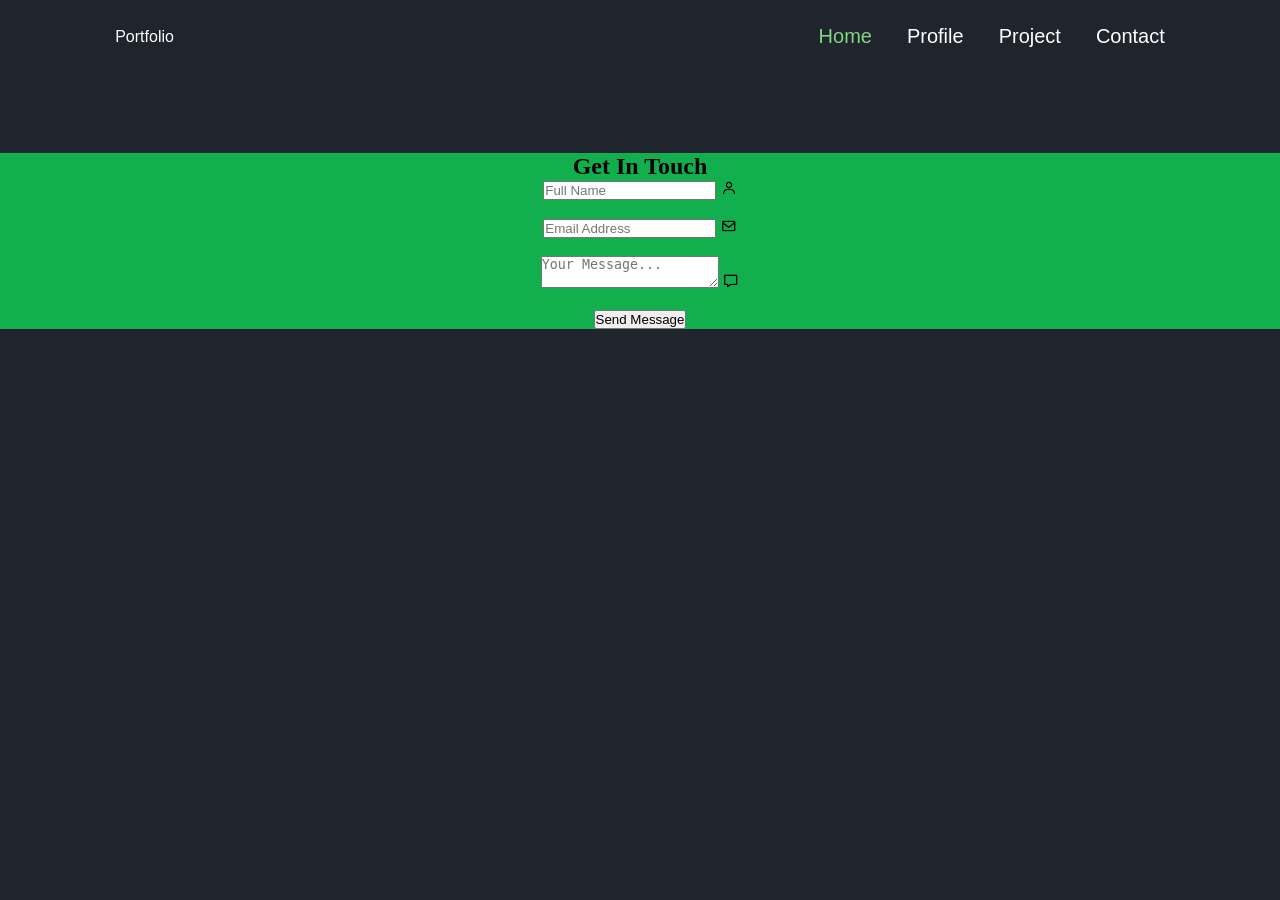
<file: contact.html>
<!DOCTYPE html>
<html lang="en">
<head>
  <meta charset="UTF-8">
  <title>Contact</title>

  <!-- Boxicons -->
  <link href='https://unpkg.com/boxicons@2.1.4/css/boxicons.min.css' rel='stylesheet'>

  <!-- CSS -->
  <link rel="stylesheet" href="contact.css">
</head>
<body>
   <nav class="navbar">
        <a href="#" class="logo">Portfolio</a>
           <ul>
            <li class="active"><a href="Index.html">Home</a></li>
            <li><a href="profile.html">Profile</a></li>
            <li><a href="PROJECTS.html">Project</a></li>
            <li><a href="contact.html">Contact</a></li>
        </ul>
    </nav>
    <br>
  <section class="contact">
    <h2>Get In Touch</h2>

    <form>
      <div class="input-box">
        <input type="text" placeholder="Full Name" required>
        <i class='bx bx-user'></i>
      </div>
      <br>
      <div class="input-box">
        <input type="email" placeholder="Email Address" required>
        <i class='bx bx-envelope'></i>
      </div>
      <br>
      <div class="input-box">
        <textarea placeholder="Your Message..." required></textarea>
        <i class='bx bx-message'></i>
      </div>
      <br>
      <button type="submit">Send Message</button>
    </form>
  </section>


</body>
</html>
</file>
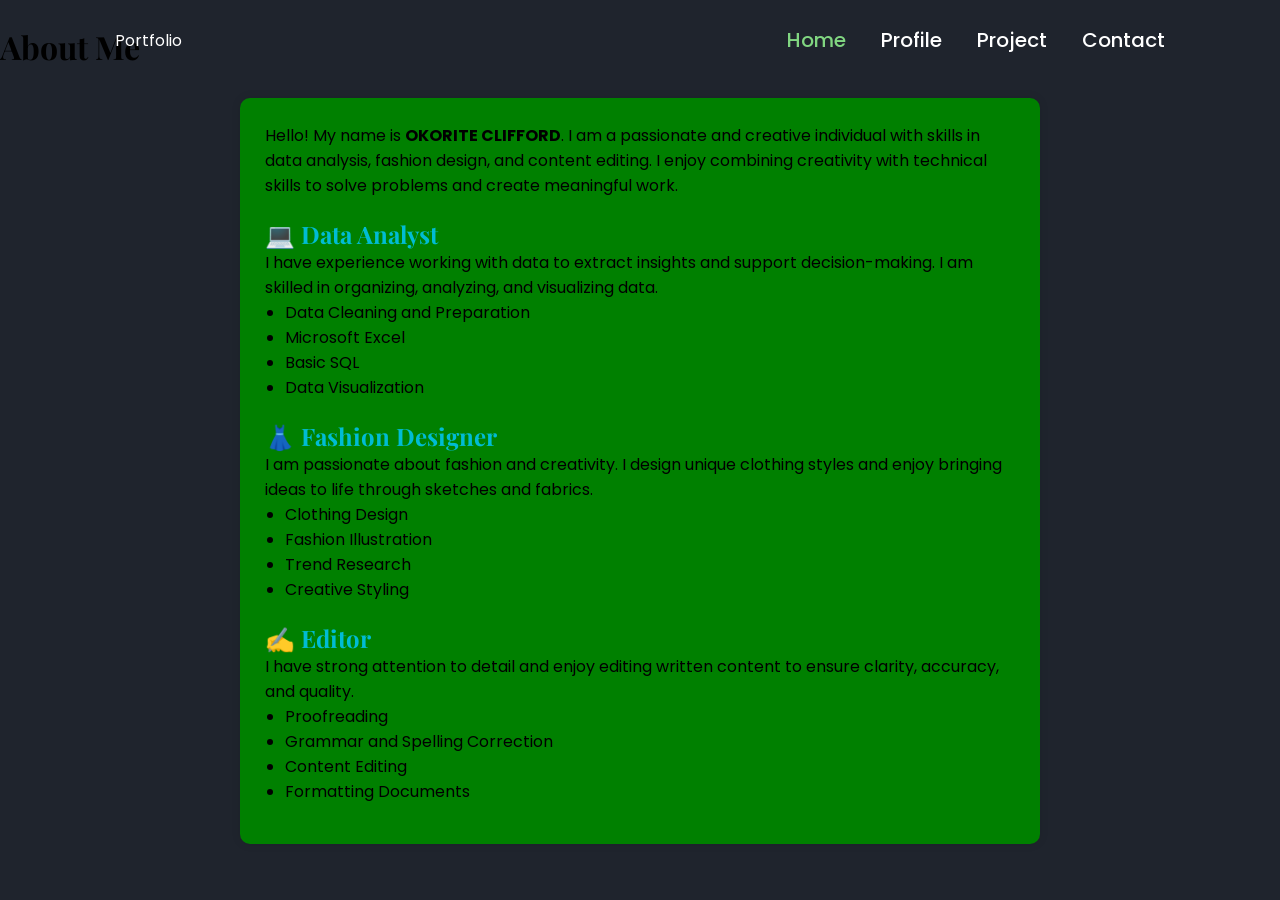
<file: profile.html>
<!DOCTYPE html>
<html lang="en">
<head>
  <meta charset="UTF-8">
  <title>Contact</title>

  <!-- Boxicons -->
  <link href='https://unpkg.com/boxicons@2.1.4/css/boxicons.min.css' rel='stylesheet'>
<!-- CSS -->
  <link rel="stylesheet" href="style.css">
</head>
<body>
   <nav class="navbar">
        <a href="#" class="logo">Portfolio</a>
           <ul>
            <li class="active"><a href="Index.html">Home</a></li>
            <li><a href="profile.html">Profile</a></li>
            <li><a href="PROJECTS.html">Project</a></li>
            <li><a href="contact.html">Contact</a></li>
        </ul>
    </nav>
    <br>

    <h1>About Me</h1>

<div class="profile-container">

    <p>
        Hello! My name is <strong>OKORITE CLIFFORD</strong>. I am a passionate and creative individual 
        with skills in data analysis, fashion design, and content editing. I enjoy combining 
        creativity with technical skills to solve problems and create meaningful work.
    </p>

    <h2>💻 Data Analyst</h2>
    <p>
        I have experience working with data to extract insights and support decision-making. 
        I am skilled in organizing, analyzing, and visualizing data.
    </p>
    <ul>
        <li>Data Cleaning and Preparation</li>
        <li>Microsoft Excel</li>
        <li>Basic SQL</li>
        <li>Data Visualization</li>
    </ul>

    <h2>👗 Fashion Designer</h2>
    <p>
        I am passionate about fashion and creativity. I design unique clothing styles and 
        enjoy bringing ideas to life through sketches and fabrics.
    </p>
    <ul>
        <li>Clothing Design</li>
        <li>Fashion Illustration</li>
        <li>Trend Research</li>
        <li>Creative Styling</li>
    </ul>

    <h2>✍️ Editor</h2>
    <p>
        I have strong attention to detail and enjoy editing written content to ensure clarity, 
        accuracy, and quality.
    </p>
    <ul>
        <li>Proofreading</li>
        <li>Grammar and Spelling Correction</li>
        <li>Content Editing</li>
        <li>Formatting Documents</li>
    </ul>

</div>
</file>
<file: contact.css>
* {
  margin: 0;
  padding: 0;
  box-sizing: border-box;
}

body {
  background: #1f242d;
  font-family: 'Poppins', sans-serif;
}

h1, h2 {
  font-family: 'Playfair Display', serif;
}

a {
  color: white;
  text-decoration: none;
}

.navbar{
    position: fixed;
    left: 0;
    top: 0;
    width: 100%;
    padding: 25px 9%;
    display: flex;
    justify-content: space-between;
    align-items: center;
    z-index: 100;
}

.navbar.logo{
    font-size: 30px;
    font-weight: 700;
}

.navbar ul{
    display: flex;
}

.navbar ul li{
    list-style: none;
    margin-left: 35px;
}

.navbar ul li a{ 
    font-size: 20px;
    font-weight: 500;
    transition: .5s;
}

.navbar ul li:hover a,
.navbar ul li.active a{
  color: rgb(129, 214, 129);
}

section{
  background-color: rgb(17, 175, 78);
  text-align: center;
  margin-top: 15vh;
}
</file>
<file: style.css>
@import url('https://fonts.googleapis.com/css2?family=Poppins:wght@300;400;600&family=Playfair+Display:wght@600&display=swap');

* {
  margin: 0;
  padding: 0;
  box-sizing: border-box;
}

body {
  background: #1f242d;
  font-family: 'Poppins', sans-serif;
}

h1, h2 {
  font-family: 'Playfair Display', serif;
}

a {
  color: white;
  text-decoration: none;
}

.navbar{
    position: fixed;
    left: 0;
    top: 0;
    width: 100%;
    padding: 25px 9%;
    display: flex;
    justify-content: space-between;
    align-items: center;
    z-index: 100;
}

.navbar.logo{
    font-size: 30px;
    font-weight: 700;
}

.navbar ul{
    display: flex;
}

.navbar ul li{
    list-style: none;
    margin-left: 35px;
}

.navbar ul li a{ 
    font-size: 20px;
    font-weight: 500;
    transition: .5s;
}

.navbar ul li:hover a,
.navbar ul li.active a{
  color: rgb(129, 214, 129);
}

.home{
  display: flex;
  align-items: center;
  height: 100vh;
  padding: 60px 9%;
  color: white;
}

.home-info h1{
  font-size: 55px;
}

.home-info h2{
  font-size: 32px;
  margin-top: -10px;
}

.home-info p{
  font-size: 16px;
  margin: 10px 0 25px;
}

.home-info btn-sci{
  display: flex;
  align-text: center;
}

.btn{
  display: inline-block;
  padding: 10px 30px;
  background: green;
  border: 2px solid green;
  border-radius: 40px;
  box-shadow: 0 0 10px green;
  font-size: 16px;
  color:black;
  font-weight: 600;
  transition: .5;
}

.btn:hover{
  background: transparent;
  color: green;
  box-shadow: none;
}

.home-info .btn-sci .sci {
  margi-left: 20px;
  transition: .5;
}

.home-info .btn-sci .sci a{
  display: inline-flex;
  padding: 8px;
  border: 2px solid green;
  border-radius: 50%;
  font-size: 20px;
  color: green;
  margin: 0 8px;
}

.home-info .btn-sci .sci a:hover{
  background: green;
  color: black;
  box-shadow: 0 0 10px green;
}

.sci{
  padding-top: 20px;
}

.profile-container {
    max-width: 800px;
    margin: 30px auto;
    background: green;
    padding: 25px;
    border-radius: 10px;
    box-shadow: 0 0 10px rgba(0,0,0,0.1);
}

.profile-container h2 {
    margin-top: 20px;
    color: #00bcd4;
}

.profile-container ul {
    margin-left: 20px;
    margin-bottom: 15px;
}
</file>
